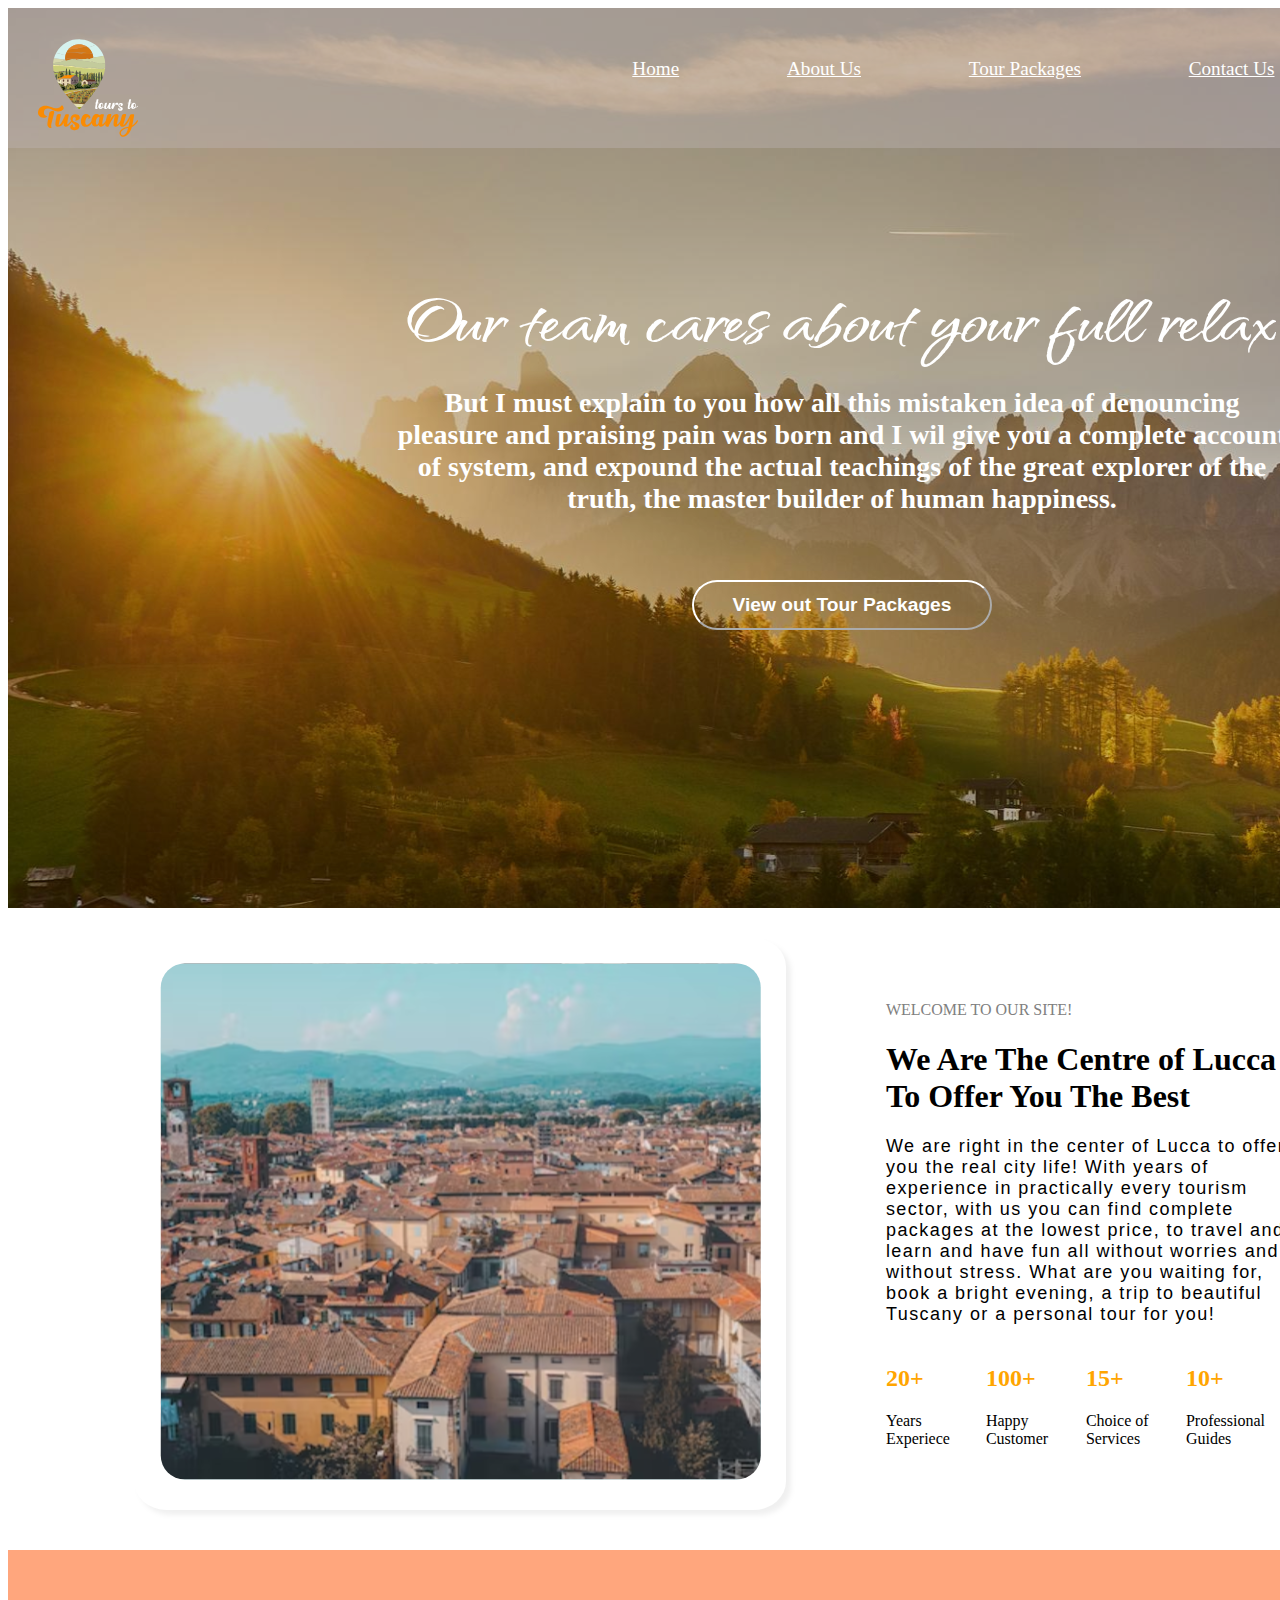
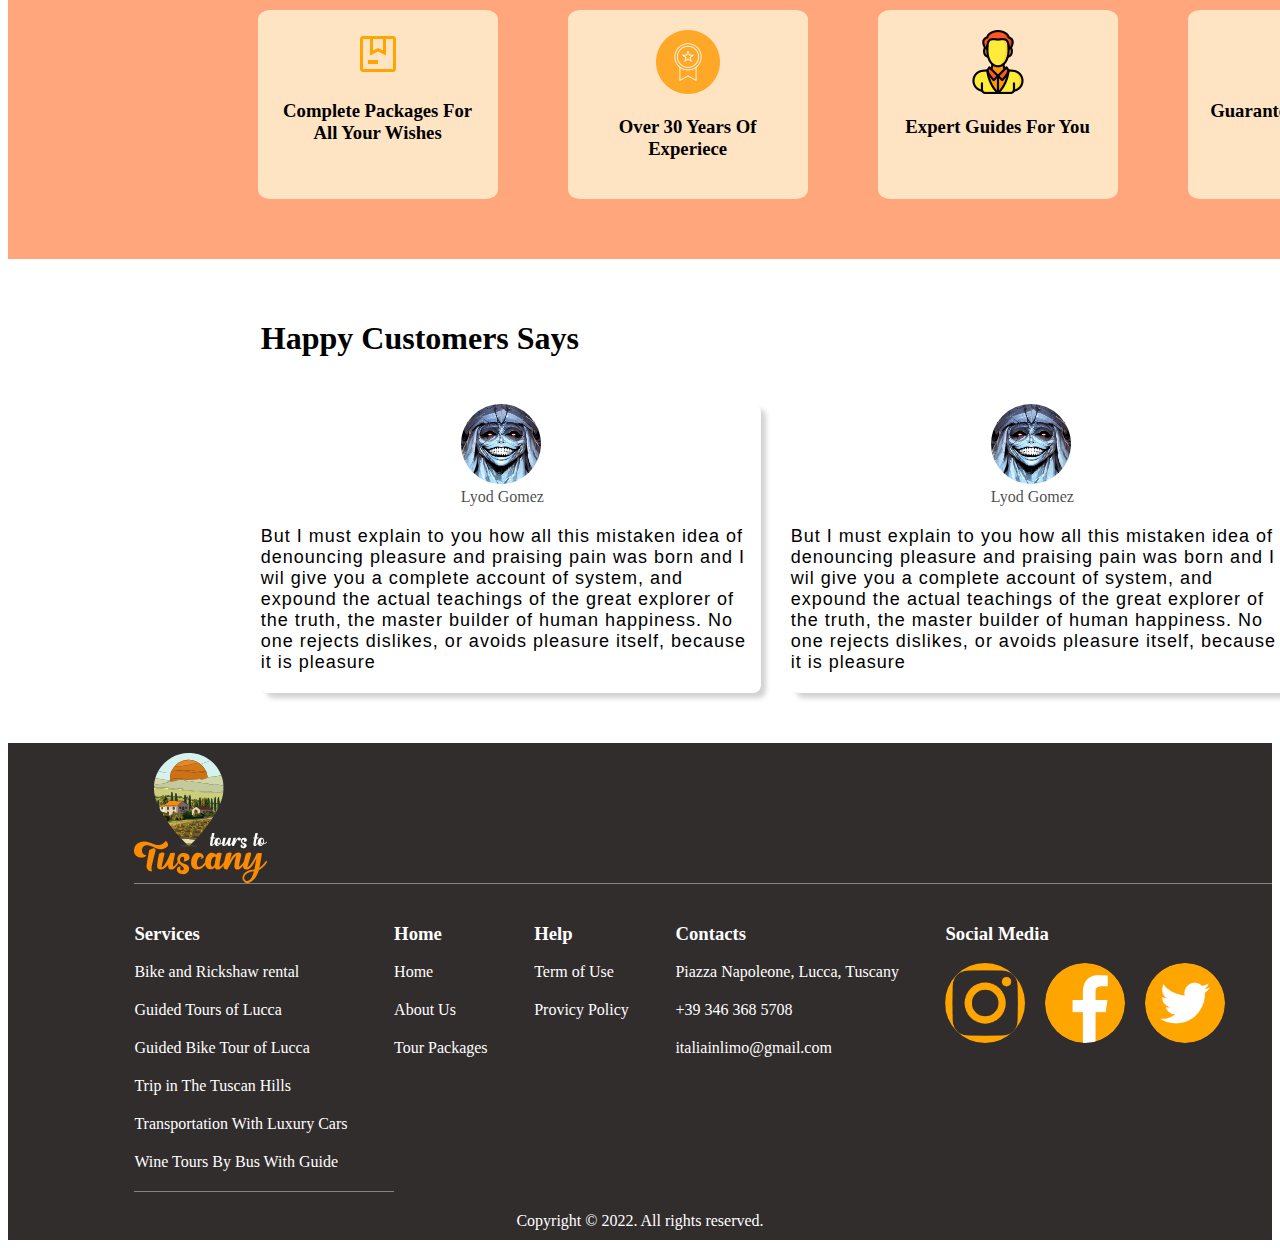
<file: src/about.html>
<!DOCTYPE html>
<html>
  <head>
    <link rel="stylesheet" href="about.css">
    <link rel="preconnect" href="https://fonts.googleapis.com">
    <link rel="preconnect" href="https://fonts.gstatic.com" crossorigin>
    <link href="https://fonts.googleapis.com/css2?family=Qwitcher+Grypen:wght@400;700&display=swap" rel="stylesheet">
    <title>About Us</title>
  </head>
  <body>
    <div style="background-image:url('../About Page/About_bg.svg');height: 900px;width: 1920px;margin-bottom: 30px;">
      <div class="Header">
        <img src="../logo.svg" id="logo">
        <div style="display: grid;grid-template-columns: repeat(7,auto);">
          <a href="../index.html" target="_blank" style="font-size: larger;padding: 20px;color: white;">Home</a>
          <a href="" target="_blank" style="font-size: larger;padding: 20px;color: white;">About Us</a>
          <a href="../index.html" target="_blank" style="font-size: larger;padding: 20px;color: white;">Tour Packages</a>
          <a href="" target="_blank" style="font-size: larger;padding: 20px;color: white;">Contact Us</a>
          <select name="" id="lang">
            <option value="">ENG</option>
            <option value="">FRA</option>
            <option value="">JPN</option>
          </select>
          <a href="" target="_blank" style="font-size: larger;padding: 20px;color: white;" class="link">Login</a>
          <button>Sign Up</button>
        </div>
      </div>
      <div style="width: 900px;margin-left: 20%;text-align: center;">
        <p style="color: white;font-size: 90px;font-weight:bold;font-family: Qwitcher Grypen;">Our team cares about your full relax</p>
        <p style="color: white;font-size: 28px;font-weight:bold;font-family: Cambria;">
          But I must explain to you how all this mistaken idea of denouncing pleasure and 
          praising pain was born and I wil give you a complete account of system, and expound the actual teachings of the 
          great explorer of the truth, the master builder of human happiness.
        </p>
        <button style="background: transparent;border-radius: 25px;width: 300px;color: white;border-color:white;" onclick="window.open('home.html','_blank')">View out Tour Packages</button>
      </div>
    </div>

    <div style="display: flex;gap: 100px;margin-bottom: 40px;">
      <div style="margin-left: 10%;box-shadow: 5px 5px 5px rgba(131, 127, 127, 0.119);border-radius: 5%;padding: 2%;"><img src="../About Page/img_01.svg"></div>
      <div style="object-fit: contain;object-position: right;padding-top: 5%;width: 530px;">
        <p style="color: grey;">WELCOME TO OUR SITE!</p>
        <h1>We Are The Centre of Lucca To Offer You The Best</h1>
        <p style="letter-spacing: 1.45px;font-family: Arial;font-size: 18px;">We are right in the center of Lucca to offer you the real city life! With years of 
          experience in practically every tourism sector, with us you can find complete 
          packages at the lowest price, to travel and learn and have fun all without worries 
          and without stress. What are you waiting for, book a bright evening, a trip to 
          beautiful Tuscany or a personal tour for you!
        </p>
  
        <div style="display: grid;grid-template-columns: repeat(4,100px);">
          <h2 style="color: orange;">20+</h2>
          <h2 style="color: orange;">100+</h2>
          <h2 style="color: orange;">15+</h2>
          <h2 style="color: orange;">10+</h2>
          <p>Years Experiece</p>
          <p>Happy Customer</p>
          <p>Choice of Services</p>
          <p>Professional Guides</p>
        </div>
      </div>
    </div>

    <div style="padding: 60px;background-color: rgb(255, 166, 125);margin-bottom: 40px;width: 100%;">
      <div style="display: grid;grid-template-columns: repeat(4,230px);gap: 80px;margin-left: 15%;">
        <div style="background-color: bisque;width: 200px;border-radius: 5%;text-align: center;padding: 20px;">
          <img src="../imgs/package.svg">
          <h3>Complete Packages For All Your Wishes</h3>
        </div>

        <div style="background-color: bisque;width: 200px;border-radius: 5%;text-align: center;padding: 20px;">
          <img src="../imgs/achievement.png">
          <h3>Over 30 Years Of Experiece</h3>
        </div>

        <div style="background-color: bisque;width: 200px;border-radius: 5%;text-align: center;padding: 20px;">
          <img src="../imgs/male.png">
          <h3>Expert Guides For You</h3>
        </div>

        <div style="background-color: bisque;width: 200px;border-radius: 5%;text-align: center;padding: 20px;">
          <img src="../imgs/money.svg">
          <h3>Guaranteed Fun At Best Price</h3>
        </div>
      </div>
    </div>

    <div>
      <div style="margin-bottom: 40px;">
        <div style="display: grid;grid-template-columns: repeat(2,1300px);margin-left: 20%;margin-bottom: 25px;">
          <h1>Happy Customers Says</h1>
          <div style="display: grid;grid-template-columns: repeat(2,50px);gap: 10px;">
            <button class="sideway-buttons">&lt;</button>
            <button class="sideway-buttons">&gt;</button>
          </div>
        </div>
    
        <div style="display: grid;grid-template-columns: repeat(2,500px);gap: 30px;margin-left: 20%;">
    
          <div style="box-shadow: 5px 5px 5px rgba(64, 55, 55, 0.23);border-radius: 8px;width: 500px;">
            <div style="margin-left: 40%;">
              <div><img src="../share-buttons/customer.jpeg" class="share-buttons-img"></div>
              <p style="color: rgba(35, 31, 31, 0.823);">Lyod Gomez</p>
            </div>
            
            <p style="font-size: 18px;font-family: Arial;letter-spacing: 1px;">But I must explain to you how all this mistaken  idea of denouncing pleasure and praising pain was born and I wil give you a complete
              account of system, and expound the actual teachings of the great explorer of the truth, the master builder of human happiness. No one rejects dislikes,
               or avoids pleasure itself, because it is pleasure
            </p>
          </div>
  
          <div style="box-shadow: 5px 5px 5px rgba(64, 55, 55, 0.23);border-radius: 8px;width: 500px;">
            <div style="margin-left: 40%;">
              <div><img src="../share-buttons/customer.jpeg" class="share-buttons-img"></div>
              <p style="color: rgba(35, 31, 31, 0.823);">Lyod Gomez</p>
            </div>
            
            <p style="font-size: 18px;font-family: Arial;letter-spacing: 1px;">But I must explain to you how all this mistaken  idea of denouncing pleasure and praising pain was born and I wil give you a complete
              account of system, and expound the actual teachings of the great explorer of the truth, the master builder of human happiness. No one rejects dislikes,
               or avoids pleasure itself, because it is pleasure
            </p>
          </div>
  
        </div>
    
    
      </div>
    </div>
  
    <div style="padding-left: 10%;padding-top: 10px;padding-bottom: 10px;background: rgb(50, 45, 45);margin-top: 50px;">
      <img src="../logo.svg" style="display: block;">
      <div style="background: rgb(132, 131, 131);height: 1px;"></div>
    </div>
    <div style="padding-left: 10%;padding-top: 10px;padding-bottom: 10px;background: rgb(50, 45, 45);display: grid;grid-template-columns: repeat(5,auto);">
      <div style="color: white;">
        <h3>Services</h3>
        <p>Bike and Rickshaw rental</p>
        <p>Guided Tours of Lucca</p>
        <p>Guided Bike Tour of Lucca</p>
        <p>Trip in The Tuscan Hills</p>
        <p>Transportation With Luxury Cars</p>
        <p>Wine Tours By Bus With Guide</p>
      </div>
      <div style="color: white;">
        <h3>Home</h3>
        <p>Home</p>
        <p>About Us</p>
        <p>Tour Packages</p>
      </div>
  
      <div style="color: white;">
        <h3>Help</h3>
        <p>Term of Use</p>
        <p>Provicy Policy</p>
      </div>
  
      <div style="color: white;">
        <h3>Contacts</h3>
        <p>Piazza Napoleone, Lucca, Tuscany</p>
        <p>+39 346 368 5708</p>
        <p>italiainlimo@gmail.com</p>
      </div>
  
      <div style="color: white;">
        <h3>Social Media</h3>
        <div style="display: grid;grid-template-columns: repeat(3,80px);gap: 20px;">
          <div class="share-buttons" onclick="window.open('https://www.instagram.com/','_blank')">
            <img src="../share-buttons/instagram.png" class="share-buttons-img">
          </div>
          <div class="share-buttons" onclick="window.open('https://www.facebook.com/','_blank')">
            <img src="../share-buttons/facebook.png" class="share-buttons-img">
          </div>
          <div class="share-buttons" onclick="window.open('https://twitter.com/','_blank')">
            <img src="../share-buttons/twitter.png" class="share-buttons-img">
          </div>
        </div>
      </div>
      <div style="background: rgb(132, 131, 131);height: 1px;"></div>
    </div>
    <div class="footer">Copyright &#169; 2022. All rights reserved.</div>

  </body>
</html>
</file>
<file: src/about.css>
#lang{
  color: white;background-color: transparent;border: none;
}
#logo{
  width: 100px;height: 100px;
}
#lang option{
  background: rgb(76, 73, 73);
}
.Header{
  width: 97%;height: 80px;padding: 30px;display: grid;object-fit: fill;margin-bottom: 120px;
  grid-template-columns: repeat(2,auto);background-color: rgba(189, 180, 180, 0.4);
}
select{
  border-width: 0px;
}
input{
  border: 0px;font-size: small;font-family: Arial;color: black;
}
p{
  margin: 0;margin-bottom: 20px;
}
button{
  width: 200px;height: 50px;border-radius: 25px;font-size: larger;
  margin: 5%;background-color: orange;color: white;transition: color 2.5s;
  transition: background-color 2.5s;font-weight: bold;
}
button:hover{
  color: black;background-color:chocolate;
}
button:active{
  opacity: 0.5;
}
.footer{
  text-align: center;padding: 10px;background: rgb(50, 45, 45);color: white;
}
.packages{
  border-radius: 20px;box-shadow: 5px 5px 5px rgba(64, 55, 55, 0.23);
}

.sideway-buttons{
  width: 50px;height: 50px;border-radius: 80%;background-color: white;color: black;
  transition: all 1.5s;font-size:larger;
}
.sideway-buttons:hover{
  background-color: orange;color: white;
}
.share-buttons{
  width: 80px;height: 80px;border-radius: 80%;transition: all 1s;
}
.share-buttons-img{
  width: 80px;height: 80px;border-radius: 80%;
}
.share-buttons:hover{
  box-shadow: 8px 3px 8px rgba(0, 0, 0, 0.623);
}
.share-buttons:active{
  opacity: 0.5;
}
</file>
